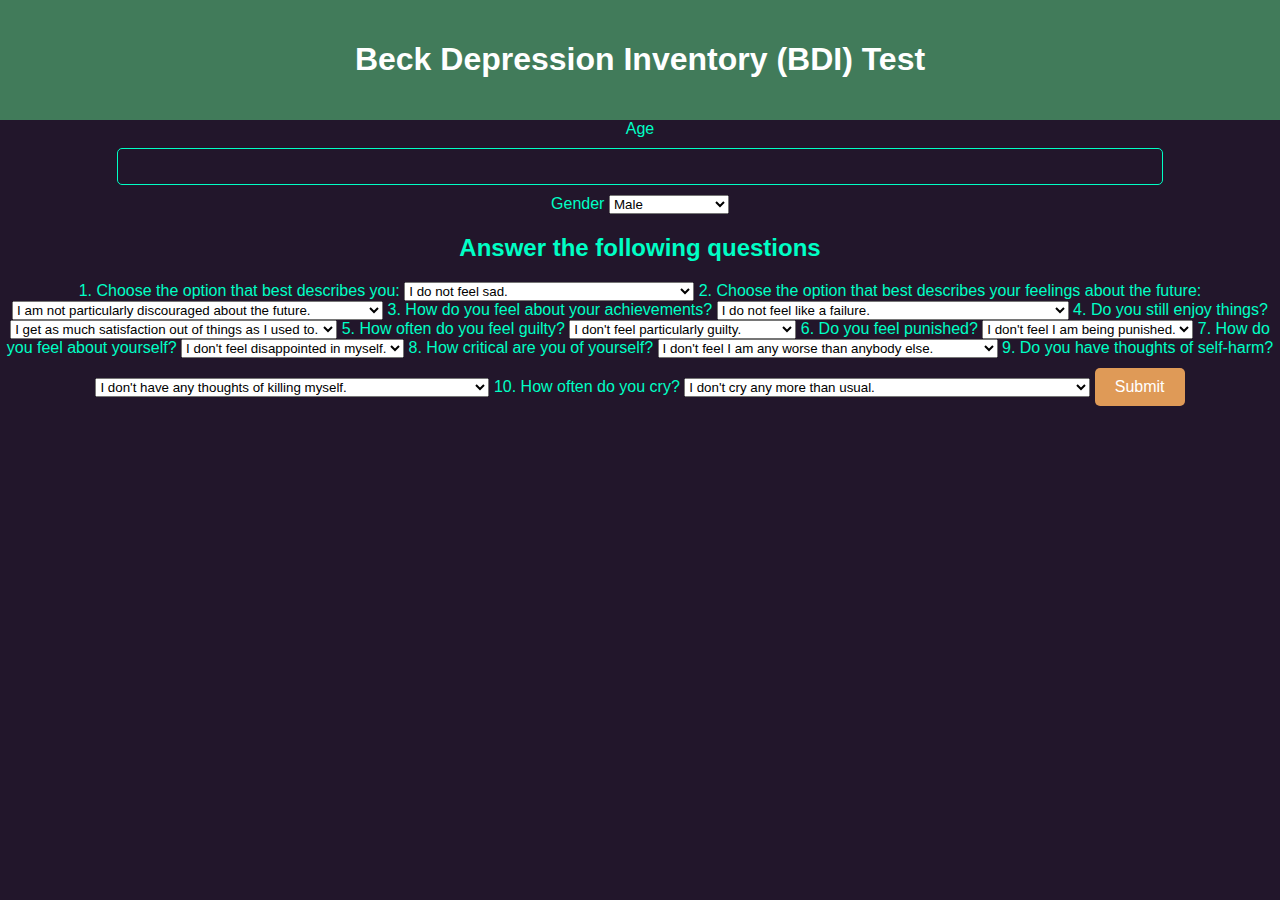
<file: bdi-form.html>
<!DOCTYPE html>
<html lang="en">
<head>
    <meta charset="UTF-8">
    <meta name="viewport" content="width=device-width, initial-scale=1.0">
    <title>BDI Test Form</title>
    <link rel="stylesheet" href="styles.css">
</head>
<body>
    <header>
        <h1>Beck Depression Inventory (BDI) Test</h1>
    </header>
    
    <form class="vertical-form" action="https://submit-form.com/your-form-id" method="POST">
        
        <!-- Age Input -->
        <label for="age">Age</label>
        <input id="age" name="age" type="number" required />

        <!-- Gender Selection -->
        <label for="gender">Gender</label>
        <select id="gender" name="gender" required>
            <option value="male">Male</option>
            <option value="female">Female</option>
            <option value="prefer-not-to-say">Prefer not to say</option>
        </select>

        <!-- BDI Questions -->
        <h2>Answer the following questions</h2>

        <!-- Looping through all the BDI Questions -->
        <label for="q1">1. Choose the option that best describes you:</label>
        <select id="q1" name="q1" required>
            <option value="0">I do not feel sad.</option>
            <option value="1">I feel sad.</option>
            <option value="2">I am sad all the time and I can't snap out of it.</option>
            <option value="3">I am so sad and unhappy that I can't stand it.</option>
        </select>

        <label for="q2">2. Choose the option that best describes your feelings about the future:</label>
        <select id="q2" name="q2" required>
            <option value="0">I am not particularly discouraged about the future.</option>
            <option value="1">I feel discouraged about the future.</option>
            <option value="2">I feel I have nothing to look forward to.</option>
            <option value="3">I feel the future is hopeless and that things cannot improve.</option>
        </select>

        <label for="q3">3. How do you feel about your achievements?</label>
        <select id="q3" name="q3" required>
            <option value="0">I do not feel like a failure.</option>
            <option value="1">I feel I have failed more than the average person.</option>
            <option value="2">As I look back on my life, all I can see is a lot of failures.</option>
            <option value="3">I feel I am a complete failure as a person.</option>
        </select>

        <label for="q4">4. Do you still enjoy things?</label>
        <select id="q4" name="q4" required>
            <option value="0">I get as much satisfaction out of things as I used to.</option>
            <option value="1">I don't enjoy things the way I used to.</option>
            <option value="2">I don't get real satisfaction out of anything anymore.</option>
            <option value="3">I am dissatisfied or bored with everything.</option>
        </select>

        <label for="q5">5. How often do you feel guilty?</label>
        <select id="q5" name="q5" required>
            <option value="0">I don't feel particularly guilty.</option>
            <option value="1">I feel guilty a good part of the time.</option>
            <option value="2">I feel quite guilty most of the time.</option>
            <option value="3">I feel guilty all of the time.</option>
        </select>

        <label for="q6">6. Do you feel punished?</label>
        <select id="q6" name="q6" required>
            <option value="0">I don't feel I am being punished.</option>
            <option value="1">I feel I may be punished.</option>
            <option value="2">I expect to be punished.</option>
            <option value="3">I feel I am being punished.</option>
        </select>

        <label for="q7">7. How do you feel about yourself?</label>
        <select id="q7" name="q7" required>
            <option value="0">I don't feel disappointed in myself.</option>
            <option value="1">I am disappointed in myself.</option>
            <option value="2">I am disgusted with myself.</option>
            <option value="3">I hate myself.</option>
        </select>

        <label for="q8">8. How critical are you of yourself?</label>
        <select id="q8" name="q8" required>
            <option value="0">I don't feel I am any worse than anybody else.</option>
            <option value="1">I am critical of myself for my weaknesses or mistakes.</option>
            <option value="2">I blame myself all the time for my faults.</option>
            <option value="3">I blame myself for everything bad that happens.</option>
        </select>

        <label for="q9">9. Do you have thoughts of self-harm?</label>
        <select id="q9" name="q9" required>
            <option value="0">I don't have any thoughts of killing myself.</option>
            <option value="1">I have thoughts of killing myself, but I would not carry them out.</option>
            <option value="2">I would like to kill myself.</option>
            <option value="3">I would kill myself if I had the chance.</option>
        </select>

        <label for="q10">10. How often do you cry?</label>
        <select id="q10" name="q10" required>
            <option value="0">I don't cry any more than usual.</option>
            <option value="1">I cry more now than I used to.</option>
            <option value="2">I cry all the time now.</option>
            <option value="3">I used to be able to cry, but now I can't cry even though I want to.</option>
        </select>

        <!-- Submit Button -->
        <button type="submit">Submit</button>
    </form>
</body>
</html>
</file>
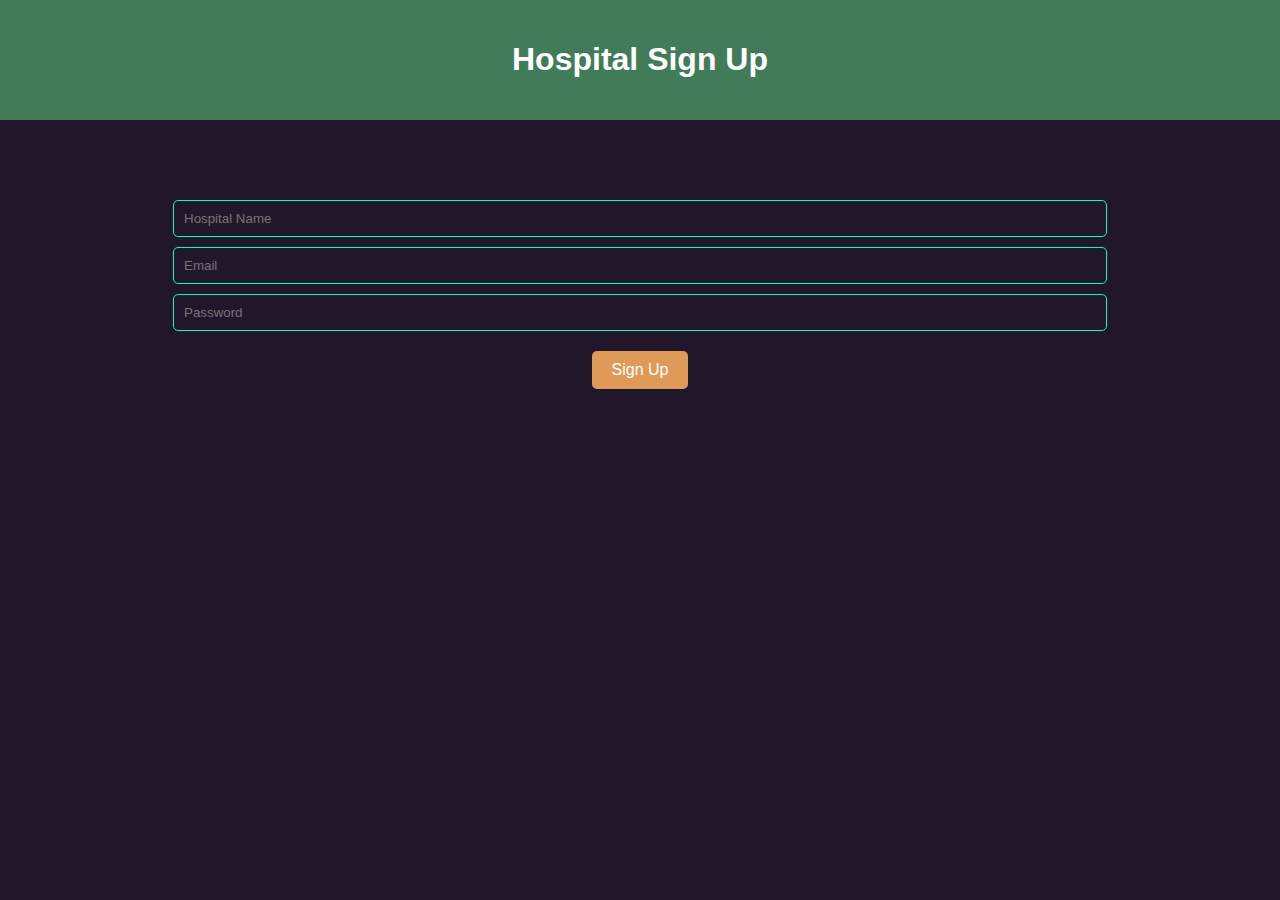
<file: company-Login.html>
<!DOCTYPE html>
<html lang="en">
<head>
    <meta charset="UTF-8">
    <meta name="viewport" content="width=device-width, initial-scale=1.0">
    <title>Hospital Sign Up</title>
    <link rel="stylesheet" href="styles.css">
</head>
<body>
    <header>
        <h1>Hospital Sign Up</h1>
    </header>
    <section class="auth-form">
        <form>
            <input type="text" placeholder="Hospital Name" required>
            <input type="email" placeholder="Email" required>
            <input type="password" placeholder="Password" required>
            <button type="submit">Sign Up</button>
        </form>
    </section>
</body>
</html>
</file>
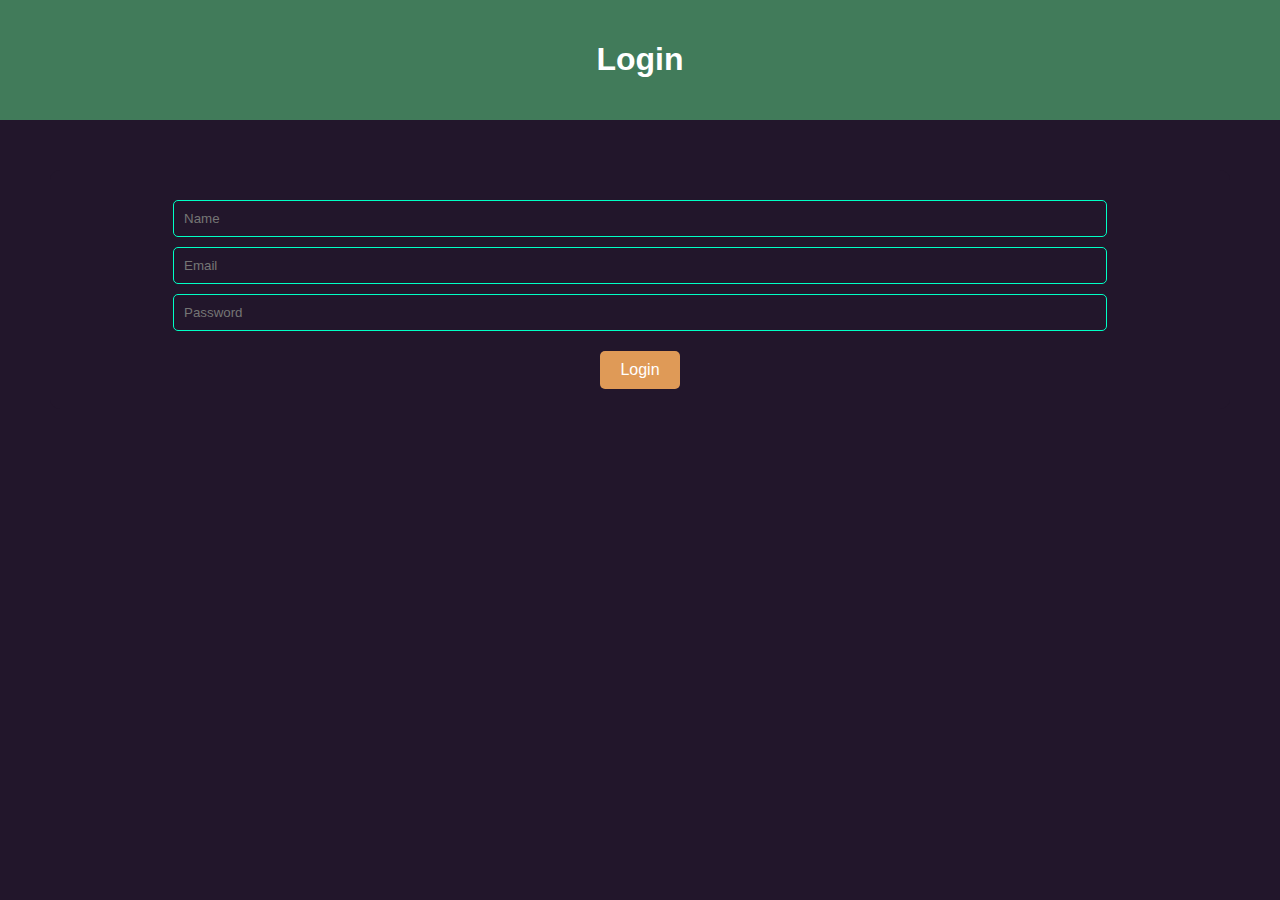
<file: individual-Login.html>
<!DOCTYPE html>
<html lang="en">
<head>
    <meta charset="UTF-8">
    <meta name="viewport" content="width=device-width, initial-scale=1.0">
    <title>Hospital Sign Up</title>
    <link rel="stylesheet" href="styles.css">
    
</head>
<body>
    <header>
        <h1>Login</h1>
    </header>
    <section class="auth-form">
        <form action="#" Onsubmit="redirectToPage(event)">
            <input type="text" placeholder="Name" required>
            <input type="email" placeholder="Email" required>
            <input type="password" placeholder="Password" required>
            <button  type="submit">Login</button>
        </form>
    </section>
    <script src="script.js"></script>
</body>
</html>
</file>
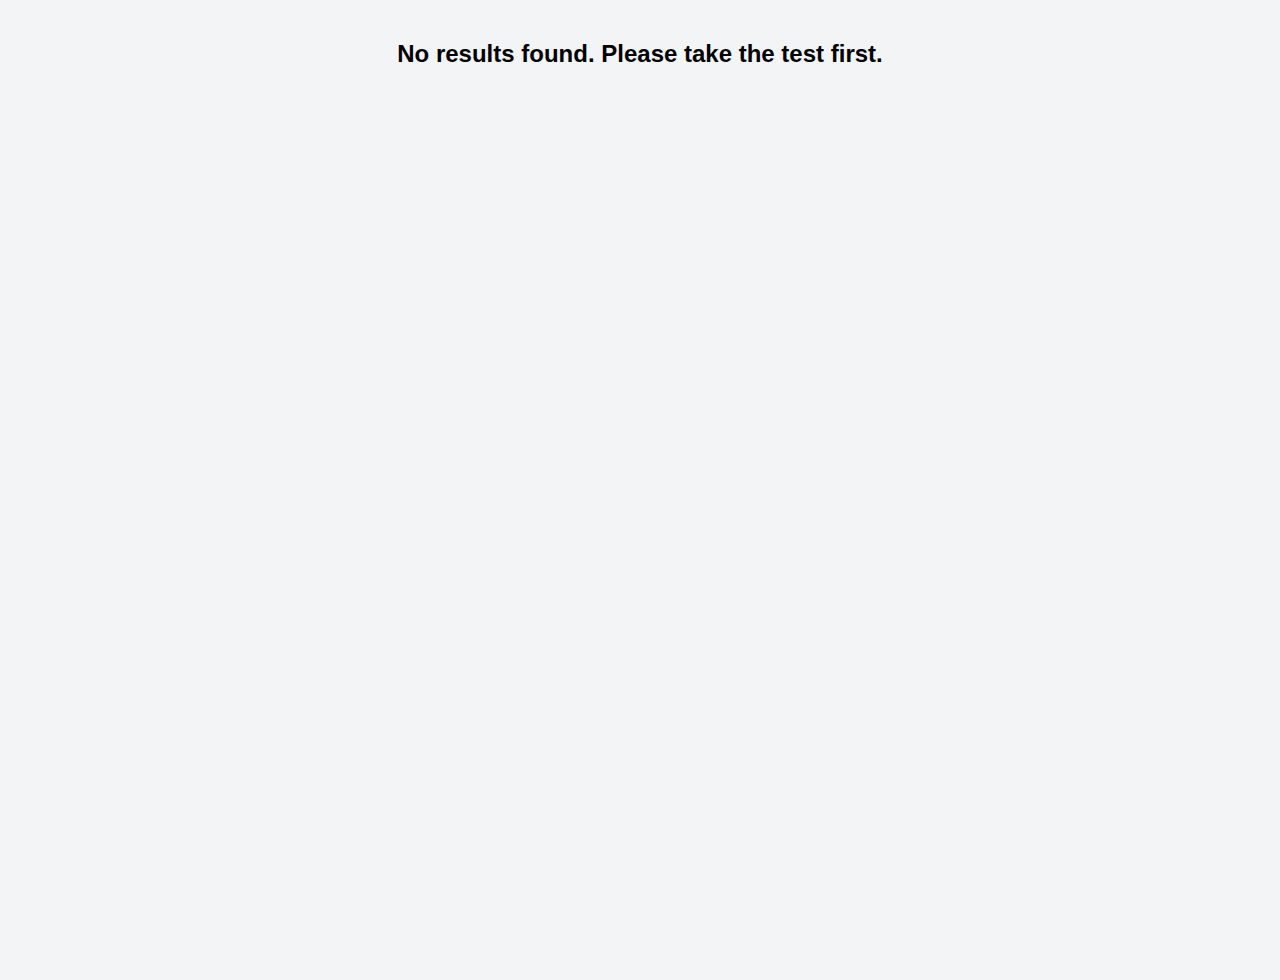
<file: individualResults.html>
<!DOCTYPE html>
<html lang="en">

<head>
    <meta charset="UTF-8">
    <meta name="viewport" content="width=device-width, initial-scale=1.0">
    <title>BDI Results</title>
    <link rel="stylesheet" href="test.css">
    <style>
        body {
            font-family: Arial, sans-serif;
            margin: 40px;
            text-align: center;
        }

        .results-container {
            max-width: 800px;
            margin: auto;
            padding: 20px;
            background: #f9f9f9;
            border-radius: 8px;
            box-shadow: 0px 4px 10px rgba(0, 0, 0, 0.1);
        }

        h1 {
            color: #333;
        }

        table {
            width: 100%;
            border-collapse: collapse;
            margin-top: 20px;
        }

        th,
        td {
            border: 1px solid #ddd;
            padding: 10px;
            text-align: left;
        }

        /* .high-weightage-table {
            margin: 6rem 0;
        } */

        th {
            background: #4CAF50;
            color: white;
        }

        .severity {
            font-size: 20px;
            font-weight: bold;
            color: #d9534f;
            margin-top: 10px;
        }

        .back-button {
            margin-top: 20px;
            padding: 10px 20px;
            background: #007bff;
            color: white;
            border: none;
            cursor: pointer;
            border-radius: 5px;
        }

        .back-button:hover {
            background: #0056b3;
        }

        .high-weightage-title {
            font-size: 18px;
            font-weight: bold;
            margin-top: 4rem;
            color: #444;
        }
    </style>
</head>

<body>

    <div class="results-container">
        <h1>BDI Assessment Results</h1>
        <p><strong>Age:</strong> <span id="age"></span></p>
        <p><strong>Gender:</strong> <span id="gender"></span></p>
        <p><strong>Assessment Date:</strong> <span id="date"></span></p>
        <p><strong>Total Score:</strong> <span id="totalScore"></span></p>
        <p class="severity"><strong>Severity:</strong> <span id="severity"></span></p>


        <!-- main table -->
        <table>
            <tr>
                <th>Question</th>
                <th>Response</th>
                <th>Score</th>
            </tr>
            <tbody id="resultsTable"></tbody>
        </table>

        <div style="height: 1px; background-color: gray; margin-top: 3rem;"></div>

        <!-- High Weightage Questions Section -->
        <p class="high-weightage-title">Score of High Weightage Questions</p>
        <table>
            <tr>
                <th>Question No.</th>
                <th>Question</th>
                <th>Response</th>
                <th>Score</th>
            </tr>
            <tbody id="highWeightageTable"></tbody>
        </table>

        <button class="back-button" onclick="window.location.href='index.html'">Take Again</button>
    </div>

    <script>
        const result = JSON.parse(localStorage.getItem("bdiResult"));

        if (result) {
            document.getElementById("age").textContent = result.age;
            document.getElementById("gender").textContent = result.gender;
            document.getElementById("date").textContent = new Date(result.date).toLocaleString();
            document.getElementById("totalScore").textContent = result.totalScore;
            document.getElementById("severity").textContent = result.severity;

            const table = document.getElementById("resultsTable");
            const highWeightageTable = document.getElementById("highWeightageTable");

            // High-weightage questions in specified order
            const highWeightageQuestions = [10, 1, 19, 7, 18, 11, 13, 20, 8, 4];

            // Print main table
            result.responses.forEach(response => {
                const row = `<tr>
                    <td>${response.questionText}</td>
                    <td>${response.answerText}</td>
                    <td>${response.answerScore}</td>
                </tr>`;
                table.innerHTML += row;
            });

            let hscore = 0;
            // Print high-weightage questions in specified order
            highWeightageQuestions.forEach(qNo => {
                const response = result.responses.find(r => Number(r.questionId) === Number(qNo));

                console.log(`Checking for Question ID: ${qNo}`, response); // Debugging

                if (response) {
                    const hrow = `<tr>
                        <td>${qNo}</td>
                        <td>${response.questionText}</td>
                        <td>${response.answerText}</td>
                        <td>${response.answerScore}</td>
                    </tr>`;
                    highWeightageTable.innerHTML += hrow;
                    hscore += response.answerScore;
                }
            });
            const hscoreElement = document.createElement("p");
            hscoreElement.innerHTML = `<strong>Total Score of High-Weightage Questions: ${hscore} of 30</strong>`;
            hscoreElement.style.fontSize = "20px";  // ✅ Increase text size for visibility
            hscoreElement.style.fontWeight = "bold";
            hscoreElement.style.color = "#d9534f";
            hscoreElement.style.marginTop = "20px";
            hscoreElement.style.textAlign = "center"; // ✅ Centers the text
            hscoreElement.style.display = "block";
            hscoreElement.style.width = "100%"; // ✅ Ensures it spans full width
            highWeightageTable.parentElement.appendChild(hscoreElement);
        } else {
            document.body.innerHTML = "<h2>No results found. Please take the test first.</h2>";
        }
    </script>


</body>

</html>
</file>
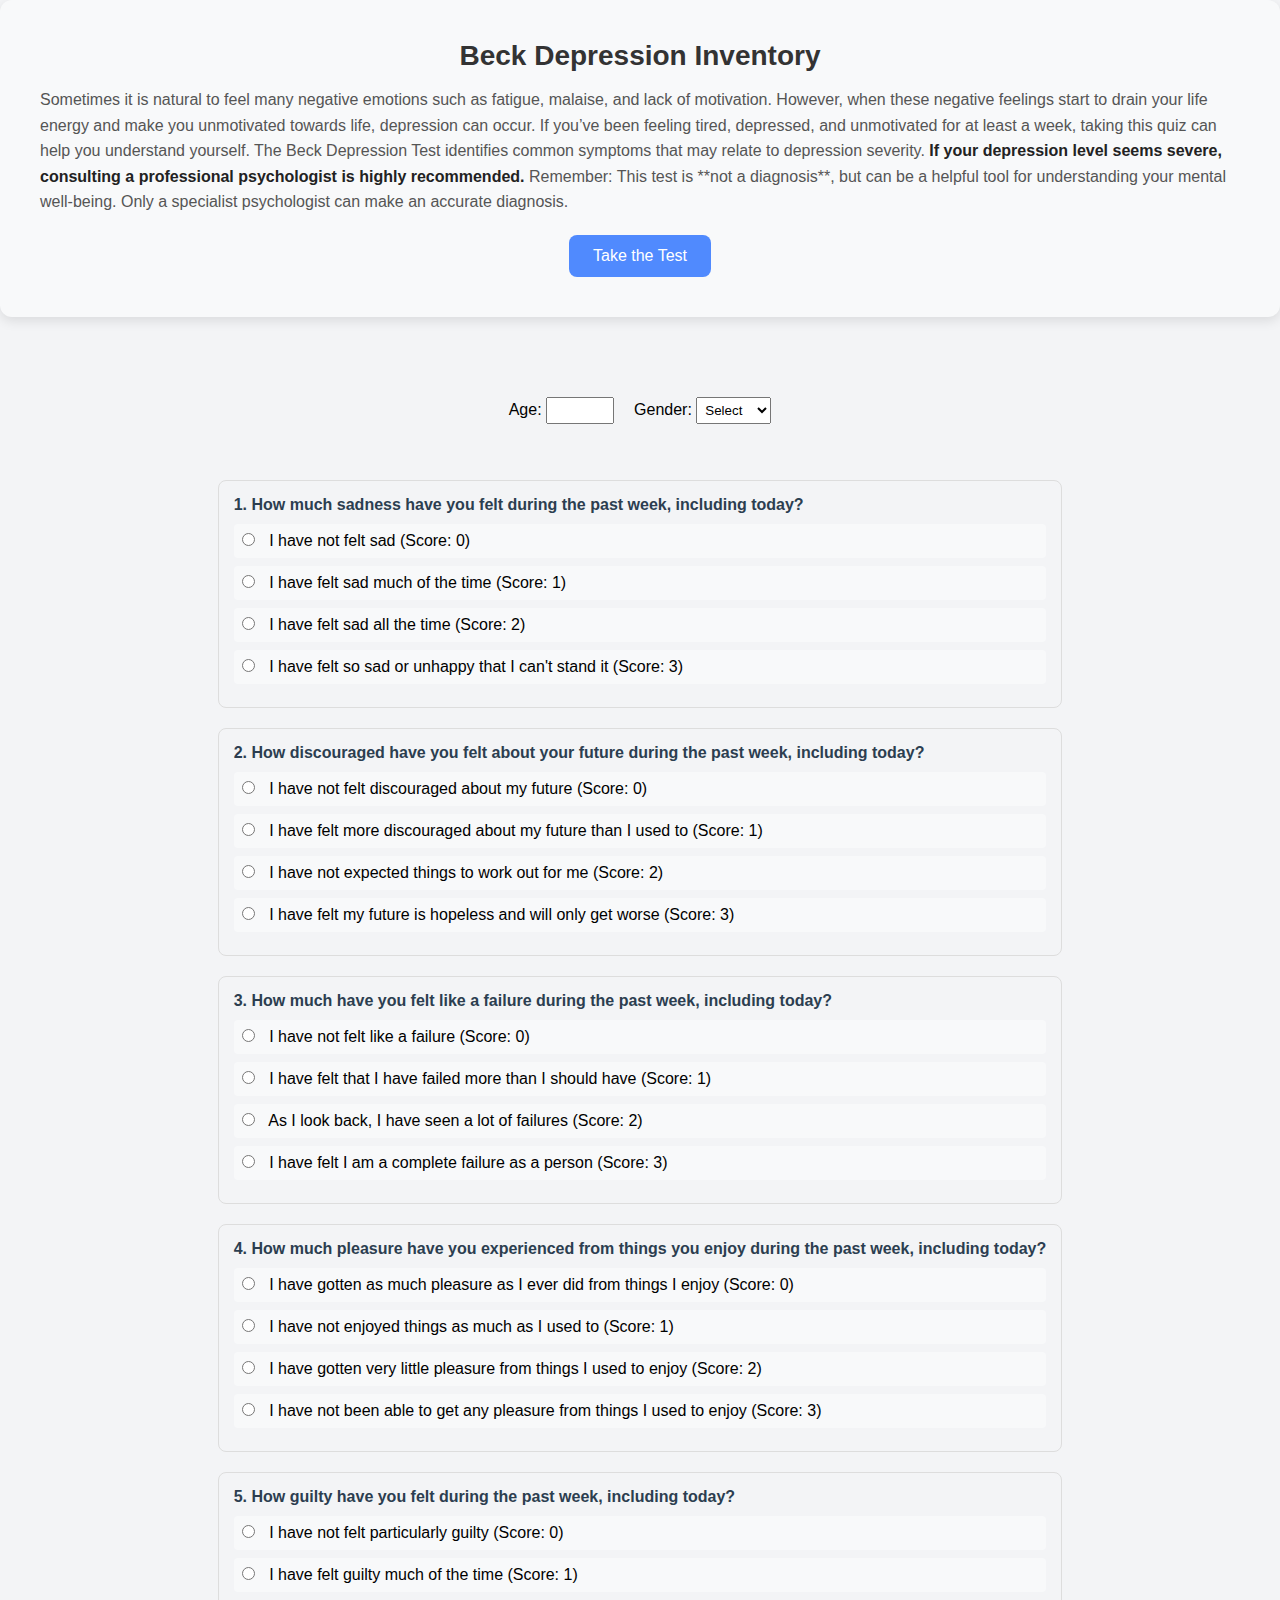
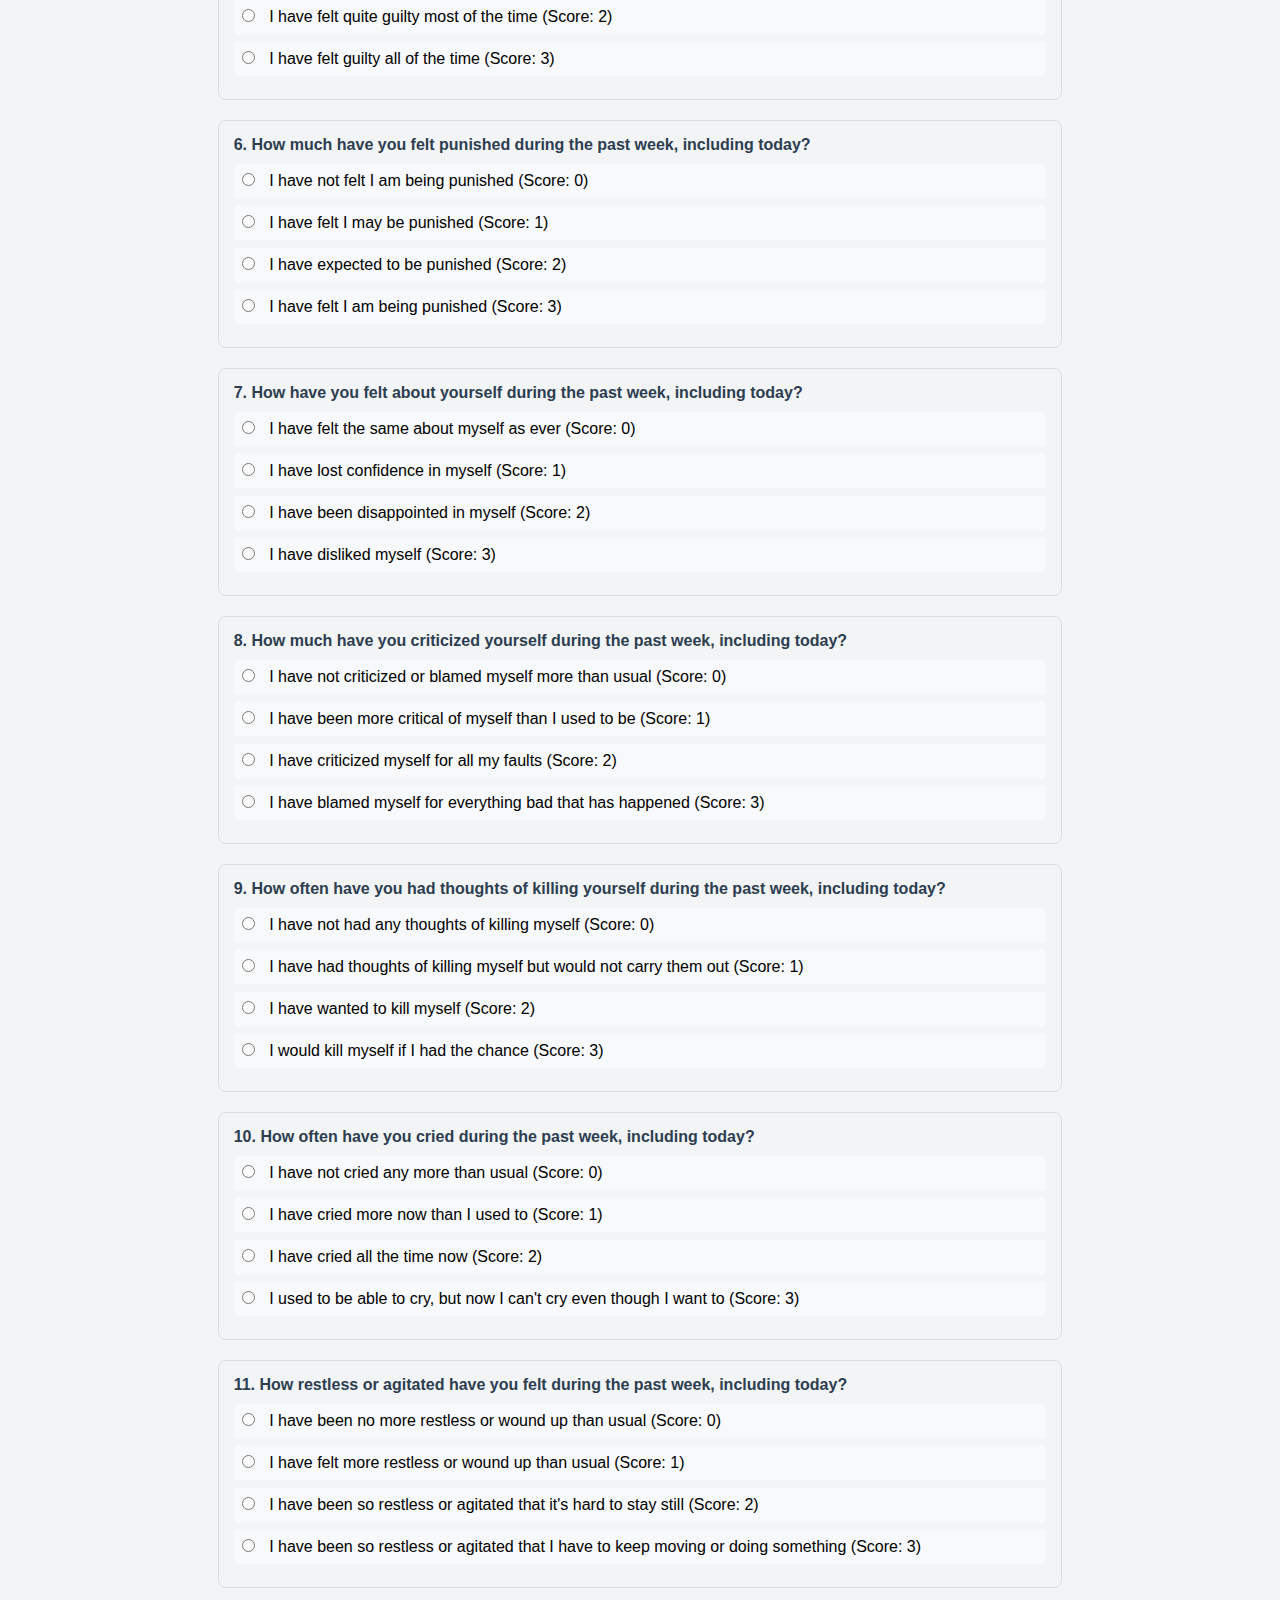
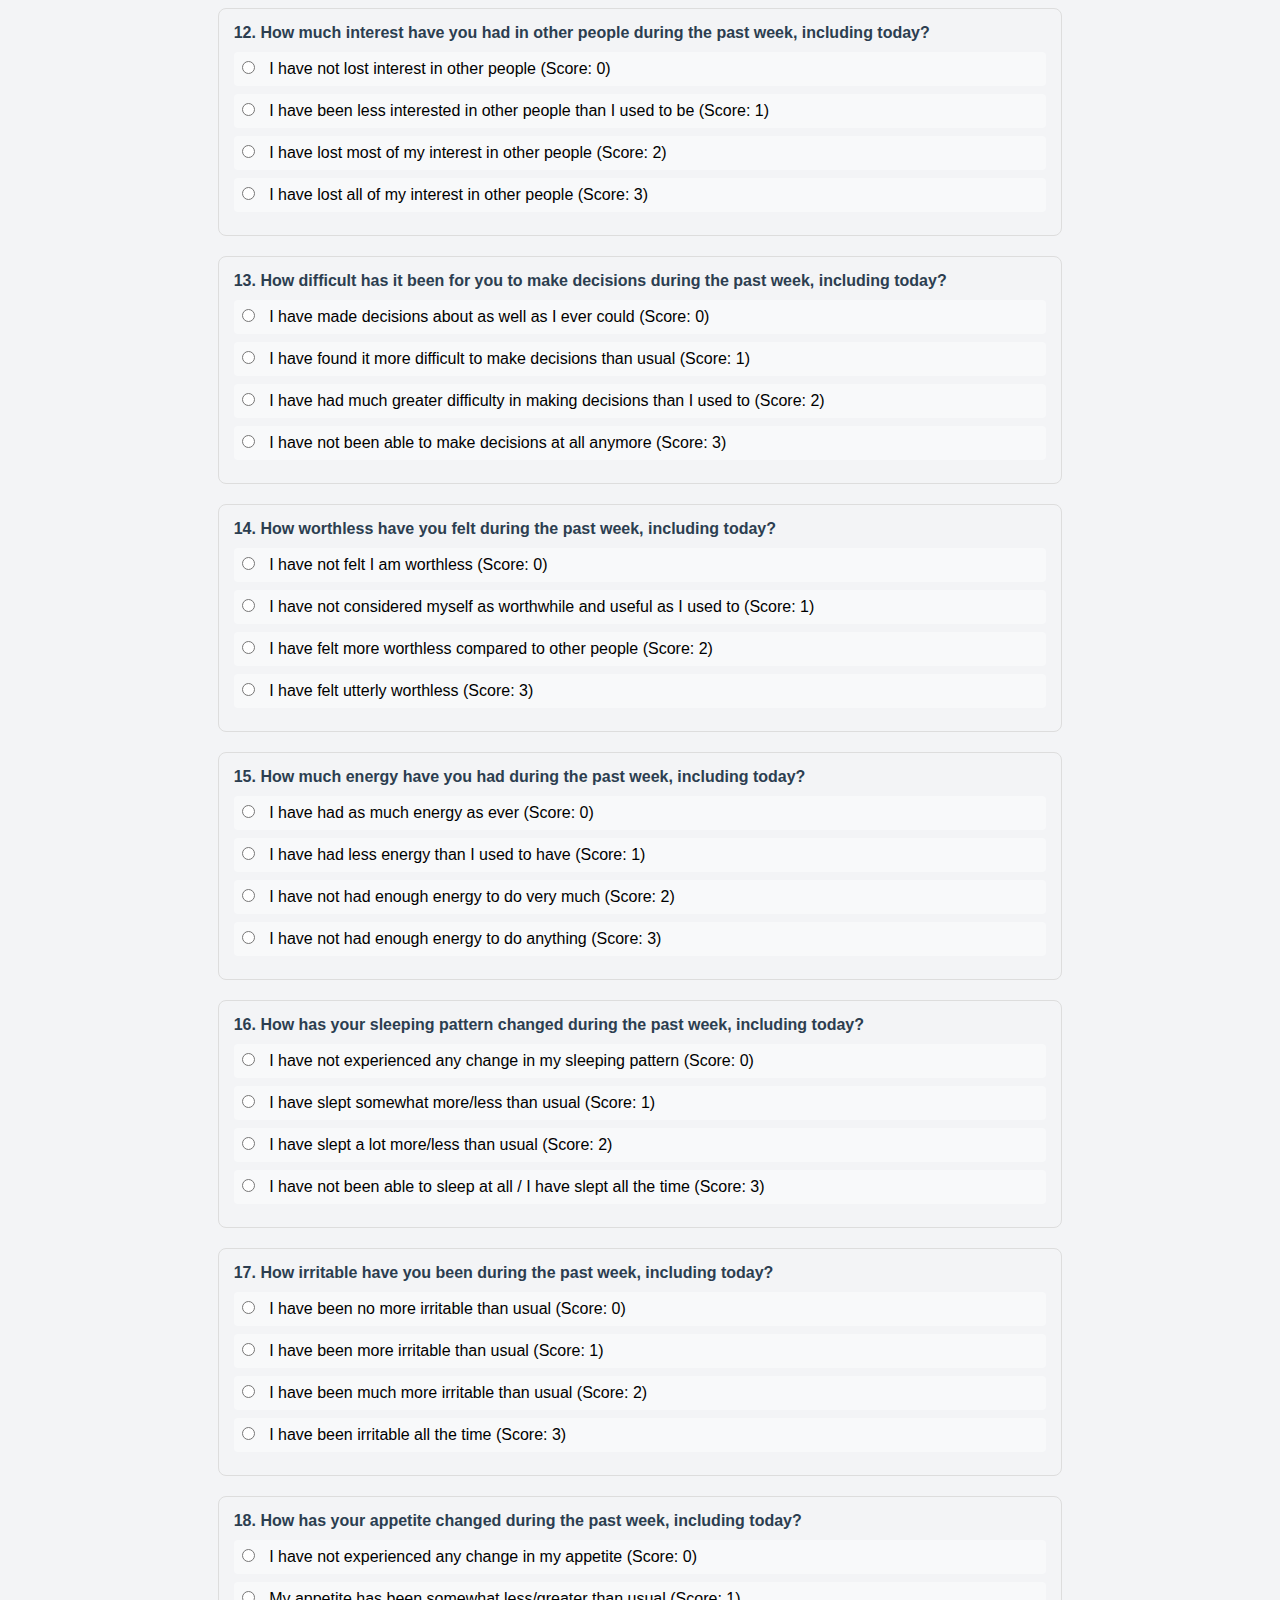
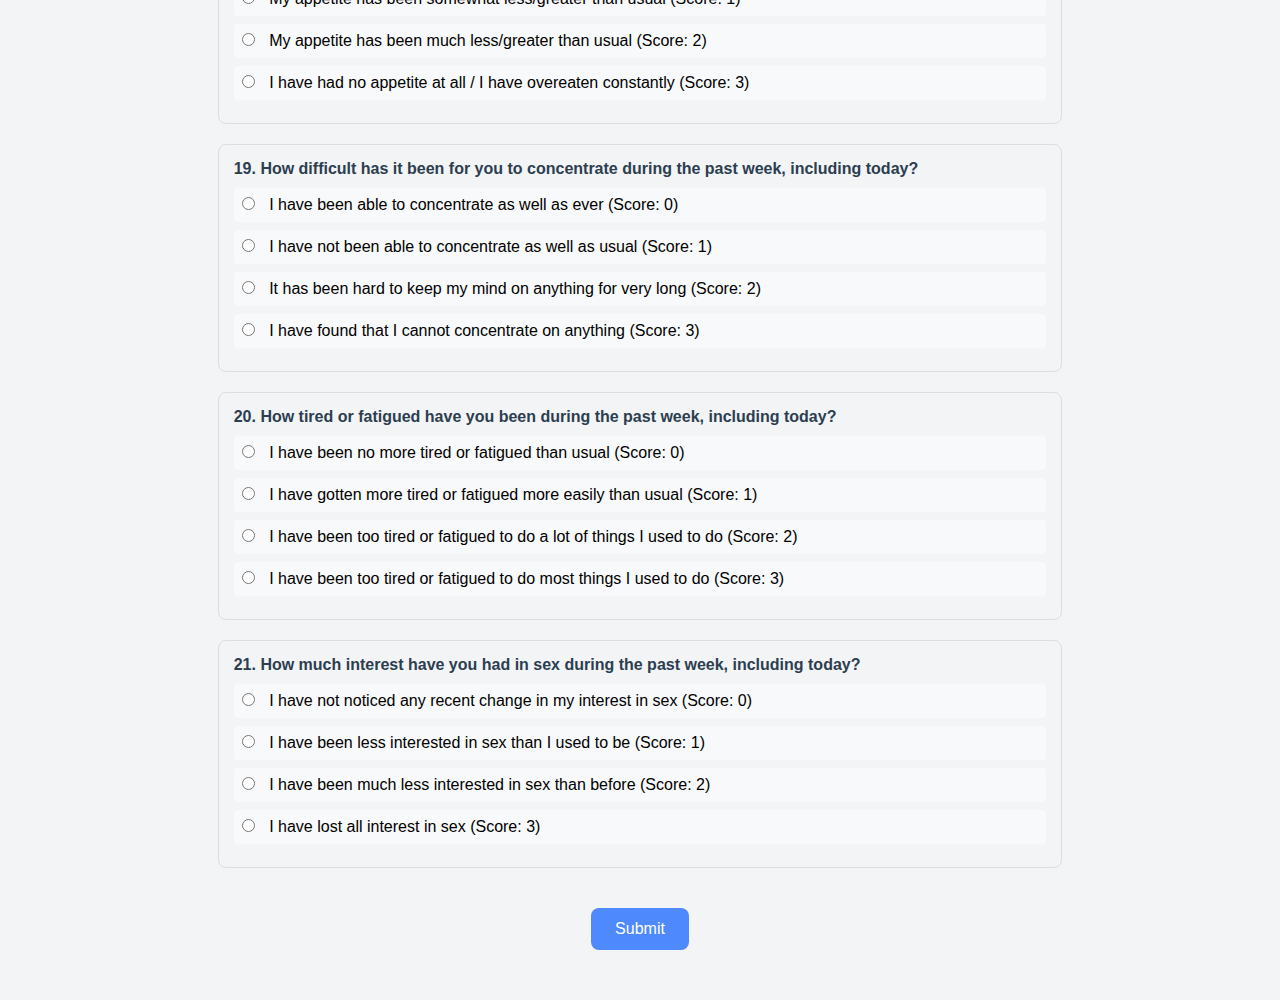
<file: test.html>
<!DOCTYPE html>
<html lang="en">

<head>
    <meta charset="UTF-8" />
    <meta name="viewport" content="width=device-width, initial-scale=1.0" />
    <title>BDI Questionnaire</title>
    <link rel="stylesheet" href="test.css">

</head>

<body>
    <div class="container">
        <div class="assessments-container">
            <h1 class="assessments-title">Beck Depression Inventory</h1>
            <p class="assessment-body">
                Sometimes it is natural to feel many negative emotions such as fatigue, malaise, and lack of motivation.
                However, when these negative feelings start to drain your life energy and make you unmotivated towards
                life, depression can occur.
                If you’ve been feeling tired, depressed, and unmotivated for at least a week, taking this quiz can help
                you understand yourself.
                The Beck Depression Test identifies common symptoms that may relate to depression severity.
                <strong>If your depression level seems severe, consulting a professional psychologist is highly
                    recommended.</strong>
                Remember: This test is **not a diagnosis**, but can be a helpful tool for understanding your mental
                well-being.
                Only a specialist psychologist can make an accurate diagnosis.
            </p>

            <a href="#bdiForm">
                <button class="cta-button">Take the Test</button>

            </a>
        </div>
    </div>
    </div>
    <div class="mainform">
        <form id="bdiForm" class="questioncontainer">
            <div class="age-gender">
                <div>
                    <label for="age">Age:</label>
                    <input class="age-box" type="number" id="age" name="age" min="1" max="120" required />
                </div>
                <div>
                    <label for="gender">Gender:</label>
                    <select class="gender-box" id="gender" name="gender" required>
                        <option value="">Select</option>
                        <option value="male">Male</option>
                        <option value="female">Female</option>
                        <option value="other">Other</option>
                    </select>
                </div>


            </div>
            <br /><br />

            <div id="questions-container">
            </div>

            <input type="submit" value="Submit" class="cta-button" />
        </form>
    </div>

    <script>
        // Modified BDI Questions with IDs
        const bdiQuestions = [
            {
                id: 1,
                question: "How much sadness have you felt during the past week, including today?",
                answers: [
                    { text: "I have not felt sad", score: 0 },
                    { text: "I have felt sad much of the time", score: 1 },
                    { text: "I have felt sad all the time", score: 2 },
                    { text: "I have felt so sad or unhappy that I can't stand it", score: 3 }
                ]
            },
            {
                id: 2,
                question: "How discouraged have you felt about your future during the past week, including today?",
                answers: [
                    { text: "I have not felt discouraged about my future", score: 0 },
                    { text: "I have felt more discouraged about my future than I used to", score: 1 },
                    { text: "I have not expected things to work out for me", score: 2 },
                    { text: "I have felt my future is hopeless and will only get worse", score: 3 }
                ]
            },
            {
                id: 3,
                question: "How much have you felt like a failure during the past week, including today?",
                answers: [
                    { text: "I have not felt like a failure", score: 0 },
                    { text: "I have felt that I have failed more than I should have", score: 1 },
                    { text: "As I look back, I have seen a lot of failures", score: 2 },
                    { text: "I have felt I am a complete failure as a person", score: 3 }
                ]
            },
            {
                id: 4,
                question: "How much pleasure have you experienced from things you enjoy during the past week, including today?",
                answers: [
                    { text: "I have gotten as much pleasure as I ever did from things I enjoy", score: 0 },
                    { text: "I have not enjoyed things as much as I used to", score: 1 },
                    { text: "I have gotten very little pleasure from things I used to enjoy", score: 2 },
                    { text: "I have not been able to get any pleasure from things I used to enjoy", score: 3 }
                ]
            },
            {
                id: 5,
                question: "How guilty have you felt during the past week, including today?",
                answers: [
                    { text: "I have not felt particularly guilty", score: 0 },
                    { text: "I have felt guilty much of the time", score: 1 },
                    { text: "I have felt quite guilty most of the time", score: 2 },
                    { text: "I have felt guilty all of the time", score: 3 }
                ]
            },
            {
                id: 6,
                question: "How much have you felt punished during the past week, including today?",
                answers: [
                    { text: "I have not felt I am being punished", score: 0 },
                    { text: "I have felt I may be punished", score: 1 },
                    { text: "I have expected to be punished", score: 2 },
                    { text: "I have felt I am being punished", score: 3 }
                ]
            },
            {
                id: 7,
                question: "How have you felt about yourself during the past week, including today?",
                answers: [
                    { text: "I have felt the same about myself as ever", score: 0 },
                    { text: "I have lost confidence in myself", score: 1 },
                    { text: "I have been disappointed in myself", score: 2 },
                    { text: "I have disliked myself", score: 3 }
                ]
            },
            {
                id: 8,
                question: "How much have you criticized yourself during the past week, including today?",
                answers: [
                    { text: "I have not criticized or blamed myself more than usual", score: 0 },
                    { text: "I have been more critical of myself than I used to be", score: 1 },
                    { text: "I have criticized myself for all my faults", score: 2 },
                    { text: "I have blamed myself for everything bad that has happened", score: 3 }
                ]
            },
            {
                id: 9,
                question: "How often have you had thoughts of killing yourself during the past week, including today?",
                answers: [
                    { text: "I have not had any thoughts of killing myself", score: 0 },
                    { text: "I have had thoughts of killing myself but would not carry them out", score: 1 },
                    { text: "I have wanted to kill myself", score: 2 },
                    { text: "I would kill myself if I had the chance", score: 3 }
                ]
            },
            {
                id: 10,
                question: "How often have you cried during the past week, including today?",
                answers: [
                    { text: "I have not cried any more than usual", score: 0 },
                    { text: "I have cried more now than I used to", score: 1 },
                    { text: "I have cried all the time now", score: 2 },
                    { text: "I used to be able to cry, but now I can't cry even though I want to", score: 3 }
                ]
            },
            {
                id: 11,
                question: "How restless or agitated have you felt during the past week, including today?",
                answers: [
                    { text: "I have been no more restless or wound up than usual", score: 0 },
                    { text: "I have felt more restless or wound up than usual", score: 1 },
                    { text: "I have been so restless or agitated that it's hard to stay still", score: 2 },
                    { text: "I have been so restless or agitated that I have to keep moving or doing something", score: 3 }
                ]
            },
            {
                id: 12,
                question: "How much interest have you had in other people during the past week, including today?",
                answers: [
                    { text: "I have not lost interest in other people", score: 0 },
                    { text: "I have been less interested in other people than I used to be", score: 1 },
                    { text: "I have lost most of my interest in other people", score: 2 },
                    { text: "I have lost all of my interest in other people", score: 3 }
                ]
            },
            {
                id: 13,
                question: "How difficult has it been for you to make decisions during the past week, including today?",
                answers: [
                    { text: "I have made decisions about as well as I ever could", score: 0 },
                    { text: "I have found it more difficult to make decisions than usual", score: 1 },
                    { text: "I have had much greater difficulty in making decisions than I used to", score: 2 },
                    { text: "I have not been able to make decisions at all anymore", score: 3 }
                ]
            },
            {
                id: 14,
                question: "How worthless have you felt during the past week, including today?",
                answers: [
                    { text: "I have not felt I am worthless", score: 0 },
                    { text: "I have not considered myself as worthwhile and useful as I used to", score: 1 },
                    { text: "I have felt more worthless compared to other people", score: 2 },
                    { text: "I have felt utterly worthless", score: 3 }
                ]
            },
            {
                id: 15,
                question: "How much energy have you had during the past week, including today?",
                answers: [
                    { text: "I have had as much energy as ever", score: 0 },
                    { text: "I have had less energy than I used to have", score: 1 },
                    { text: "I have not had enough energy to do very much", score: 2 },
                    { text: "I have not had enough energy to do anything", score: 3 }
                ]
            },
            {
                id: 16,
                question: "How has your sleeping pattern changed during the past week, including today?",
                answers: [
                    { text: "I have not experienced any change in my sleeping pattern", score: 0 },
                    { text: "I have slept somewhat more/less than usual", score: 1 },
                    { text: "I have slept a lot more/less than usual", score: 2 },
                    { text: "I have not been able to sleep at all / I have slept all the time", score: 3 }
                ]
            },
            {
                id: 17,
                question: "How irritable have you been during the past week, including today?",
                answers: [
                    { text: "I have been no more irritable than usual", score: 0 },
                    { text: "I have been more irritable than usual", score: 1 },
                    { text: "I have been much more irritable than usual", score: 2 },
                    { text: "I have been irritable all the time", score: 3 }
                ]
            },
            {
                id: 18,
                question: "How has your appetite changed during the past week, including today?",
                answers: [
                    { text: "I have not experienced any change in my appetite", score: 0 },
                    { text: "My appetite has been somewhat less/greater than usual", score: 1 },
                    { text: "My appetite has been much less/greater than usual", score: 2 },
                    { text: "I have had no appetite at all / I have overeaten constantly", score: 3 }
                ]
            },
            {
                id: 19,
                question: "How difficult has it been for you to concentrate during the past week, including today?",
                answers: [
                    { text: "I have been able to concentrate as well as ever", score: 0 },
                    { text: "I have not been able to concentrate as well as usual", score: 1 },
                    { text: "It has been hard to keep my mind on anything for very long", score: 2 },
                    { text: "I have found that I cannot concentrate on anything", score: 3 }
                ]
            },
            {
                id: 20,
                question: "How tired or fatigued have you been during the past week, including today?",
                answers: [
                    { text: "I have been no more tired or fatigued than usual", score: 0 },
                    { text: "I have gotten more tired or fatigued more easily than usual", score: 1 },
                    { text: "I have been too tired or fatigued to do a lot of things I used to do", score: 2 },
                    { text: "I have been too tired or fatigued to do most things I used to do", score: 3 }
                ]
            },
            {
                id: 21,
                question: "How much interest have you had in sex during the past week, including today?",
                answers: [
                    { text: "I have not noticed any recent change in my interest in sex", score: 0 },
                    { text: "I have been less interested in sex than I used to be", score: 1 },
                    { text: "I have been much less interested in sex than before", score: 2 },
                    { text: "I have lost all interest in sex", score: 3 }
                ]
            }
        ];

        function generateQuestions() {
            const container = document.getElementById("questions-container");
            let html = "";

            bdiQuestions.forEach(function (question, index) {
                html += `
                <div class="question-container" data-question-id="${question.id}">
                    <div class="question-text">${index + 1}. ${question.question}</div>`;

                let answersHtml = "";
                question.answers.forEach((answer, ansIndex) => {
                    answersHtml += `
                    <div class="answer-option">
                        <input type="radio" 
                               id="q${index}_a${ansIndex}" 
                               name="q${index}" 
                               value="${answer.score}" 
                               data-answer-text="${answer.text}"
                               required>
                        <label for="q${index}_a${ansIndex}">
                            ${answer.text} (Score: ${answer.score})
                        </label>
                    </div>`;
                });

                html += answersHtml + "</div>";
            });

            container.innerHTML = html;
        }

        document.getElementById("bdiForm").addEventListener("submit", function (e) {
        e.preventDefault();

        const responses = [];
        let totalScore = 0;

        bdiQuestions.forEach(question => {
            const selectedAnswer = document.querySelector(
                `input[name="q${question.id - 1}"]:checked`
            );

            if (selectedAnswer) {
                responses.push({
                    questionId: question.id,
                    questionText: question.question,
                    answerScore: parseInt(selectedAnswer.value),
                    answerText: selectedAnswer.nextElementSibling.textContent.replace(/\s*\(Score: \d+\)$/, '')
                });
                totalScore += parseInt(selectedAnswer.value);
            }
        });

        const result = {
            age: document.getElementById("age").value,
            gender: document.getElementById("gender").value,
            date: new Date().toISOString(),
            totalScore: totalScore,
            severity: getScoreInterpretation(totalScore),
            responses: responses
        };

        localStorage.setItem("bdiResult", JSON.stringify(result));
        window.location.href = "individualResults.html"; // Redirect to results page
    });

    function getScoreInterpretation(score) {
        if (score <= 10) return "Normal ups and downs";
        if (score <= 16) return "Mild mood disturbance";
        if (score <= 20) return "Borderline clinical depression";
        if (score <= 30) return "Moderate depression";
        if (score <= 40) return "Severe depression";
        return "Extreme depression";
    }
        window.onload = generateQuestions;
    </script>
</body>

</html>
</file>
<file: styles.css>
body {
    font-family: Arial, sans-serif;
    margin: 0;
    padding: 0;
    text-align: center;
    background-color: #22162B;
    color: #00FFC5;
}

header {
    background: #417B5A;
    color: white;
    padding: 20px;
}

.hero {
    display: flex;
    justify-content: space-around;
    align-items: center;
    padding: 50px;
    background: #22162B;
}

.image-content img {
    width: 300px;
    height: auto;
    border-radius: 10px;
}

.categories {
    display: flex;
    justify-content: center;
    gap: 200px;
    margin: 20px 0;
}

.category {
    display: flex;
    flex-direction: column;
    justify-content: center;
    
    text-align: center;
}

.category img {
    width: 150px;
    height: auto;
    border-radius: 10px;
}

button {
    padding: 10px 20px;
    margin-top: 10px;
    background: #DF9A57;
    color: white;
    border: none;
    cursor: pointer;
    border-radius: 5px;
    font-size: 16px;
}

button:hover {
    background: #FC7A57;
}

.contact-form {
    margin: 50px;
    background: #22162B;
    padding: 20px;
    border-radius: 10px;
}

input, textarea {
    display: block;
    width: 80%;
    margin: 10px auto;
    padding: 10px;
    background: #22162B;
    color: #00FFC5;
    border: 1px solid #00FFC5;
    border-radius: 5px;
}

footer {
    background: #417B5A;
    color: white;
    padding: 20px;
    margin-top: 20px;
}
.auth-form{
    margin: 50px;
    background: #22162B;
    padding: 20px;
    border-radius: 10px;
}
.auth-form input {
    display: block;
    width: 80%;
    margin: 10px auto;
    padding: 10px;
    background: #22162B;
    color: #ffffff;
    border: 1px solid #00FFC5;
    border-radius: 5px;
}
.auth-section {
    text-align: center;
    margin-top: 50px;
}

.auth-btn {
    padding: 15px 30px;
    margin: 10px;
    background: #DF9A57;
    color: white;
    border: none;
    cursor: pointer;
    border-radius: 5px;
    font-size: 18px;
}

.auth-btn:hover {
    background: #FC7A57;
}
</file>
<file: test.css>
* {
    margin: 0;
    padding: 0;
    box-sizing: border-box;
    font-family: 'Poppins', sans-serif;
}

body {
    background-color: #f3f4f6;
    min-height: 100vh;
}

.assessments-container {
margin-bottom: 80px;
    background: #f8f9fa;
    width: 100%;
    padding: 40px;
    border-radius: 12px;
    box-shadow: 0 4px 12px rgba(0, 0, 0, 0.1);
    text-align: center;
    display: flex;
    flex-direction: column;
    align-items: center;
}

.assessments-title {
    font-size: 28px;
    font-weight: 600;
    color: #333;
    margin-bottom: 15px;
}

.assessment-body {
    font-size: 16px;
    text-align: start;
    font-weight: 300;
    color: #555;
    line-height: 1.6;
}

.assessment-body strong {
    font-weight: 600;
    color: #222;
}

.cta-button {
    margin-top: 20px;
    padding: 12px 24px;
    font-size: 16px;
    font-weight: 500;
    background-color: #2b72ffd1;
    color: white;
    border: none;
    border-radius: 8px;
    cursor: pointer;
    transition: 0.3s;
}

.cta-button:hover {
    background-color: #0076ed;
}
.age-box{
    padding: 4px;
}
.gender-box{
    padding: 4px;
}

/* main div for question container */
.question-container {
    margin: 20px 0;
    padding: 15px;
    border: 1px solid #ddd;
    border-radius: 8px;
}

.question-text {
    font-weight: bold;
    margin-bottom: 10px;
    color: #2c3e50;
}

.answer-option {
    margin: 8px 0;
    padding: 8px;
    background-color: #f8f9fa;
    border-radius: 4px;
}

input[type="radio"] {
    margin-right: 10px;
}

label {
    cursor: pointer;
}
.mainform{
    min-width: 70vw;
    margin: 50px;
    height: 100%;
    display: flex;
    flex-direction: column;
    justify-content: start;
    align-items: center;
}
.questioncontainer{
    min-width: 70vw;
    height: 100%;
    display: flex;
    flex-direction: column;
    justify-content: start;
    align-items: center;
}
.age-gender{
    display: flex;
    gap: 20px;
    flex-direction: row;
    justify-content: space-around;
    align-items: center;

}

/*
</file>
